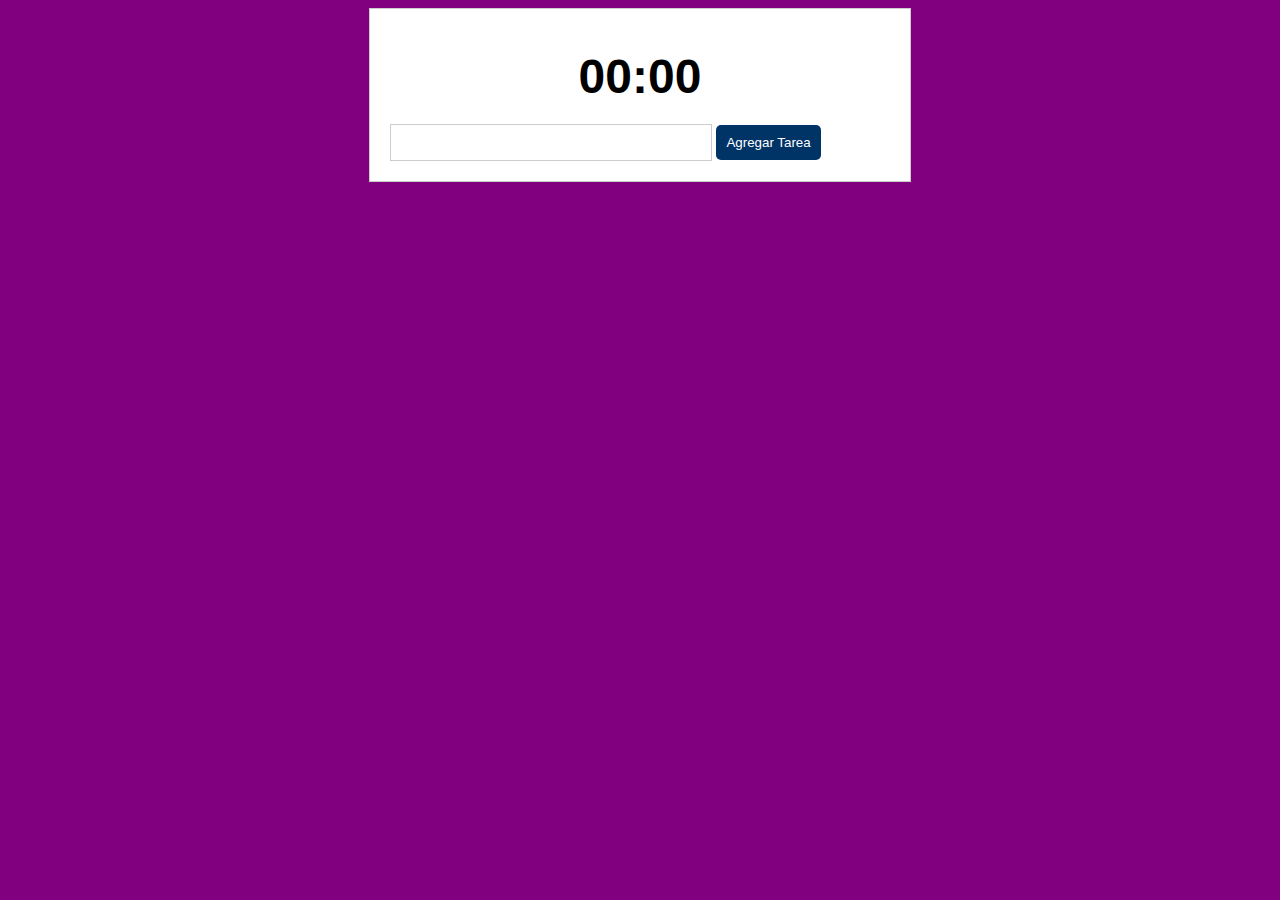
<file: pomodoro/index.html>
<!DOCTYPE html>
<html lang="en">
<head>
    <meta charset="UTF-8">
    <meta name="viewport" content="width=device-width, initial-scale=1.0">
    <title>Pomodoro</title>
    <link rel="stylesheet" href="main.css">
</head>
<body>
    <div id="app">
        <div id="time">
            <div id="value"></div>
            <div id="taskName"></div>
        </div>

        <div class="tasks-container">
            <div class="form">
                <form action="" id="form">
                    <input type="text" id="itTask">
                    <input type="submit" id="bAdd" value="Agregar Tarea">
                </form>
            </div>
            <div id="task">
                
            </div>
        </div>
    </div>
    <script src="main.js"></script>
</body>
</html>
</file>
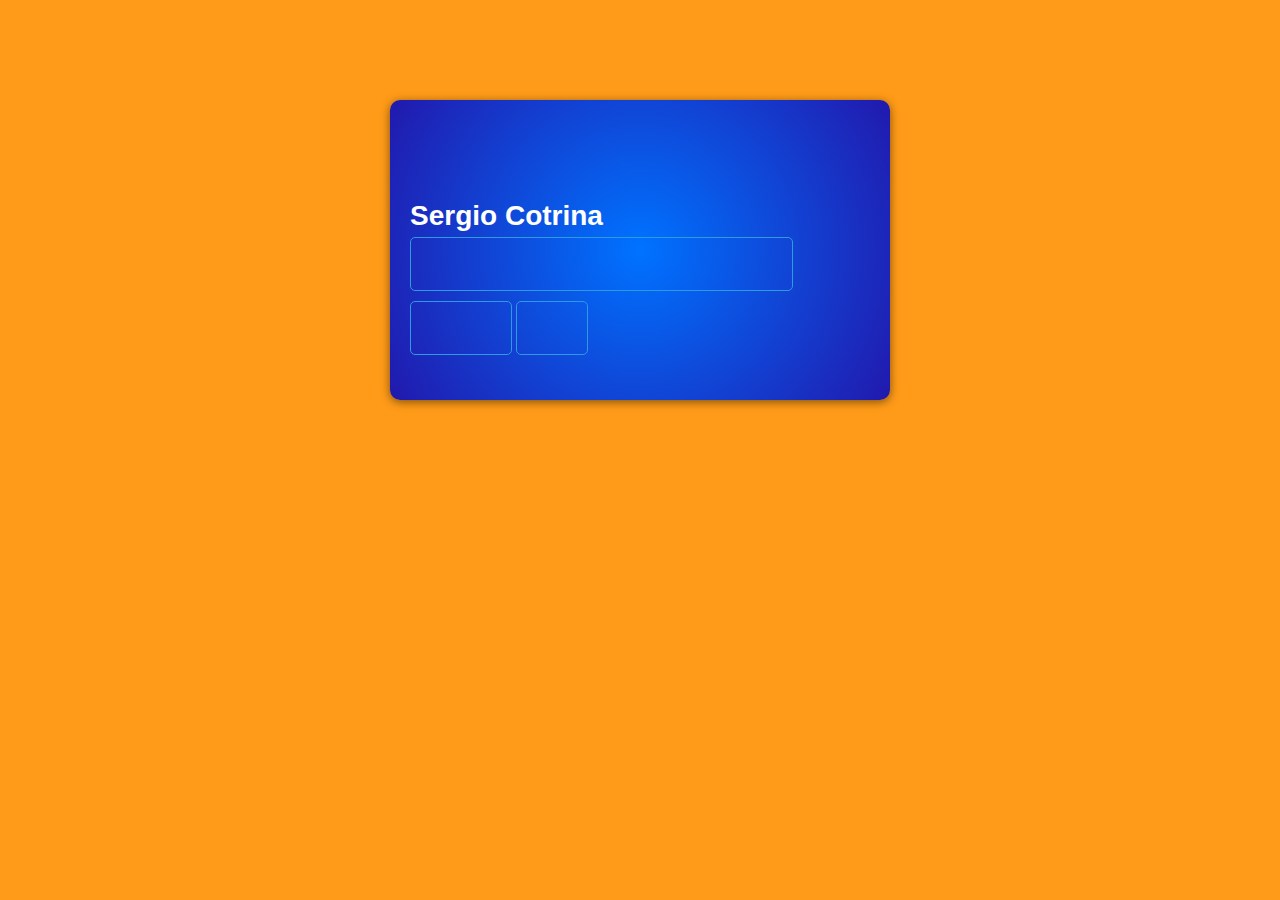
<file: JAVASCRIPT/input con mascara/index.html>
<!DOCTYPE html>
<html lang="en">
<head>
    <meta charset="UTF-8">
    <meta name="viewport" content="width=device-width, initial-scale=1.0">
    <title>Mascara</title>
    <link rel="stylesheet" href="main.css">
</head>
<body>
    <div id="app">
        <div class="card">
            <div class="holder">Sergio Cotrina</div>
            <input type="text" id="inputCard">
            <input type="text" id="inputDate">
            <input type="text" id="inputCVV">
        </div>
    </div>
    <script src="main.js"></script>
</body>
</html>
</file>
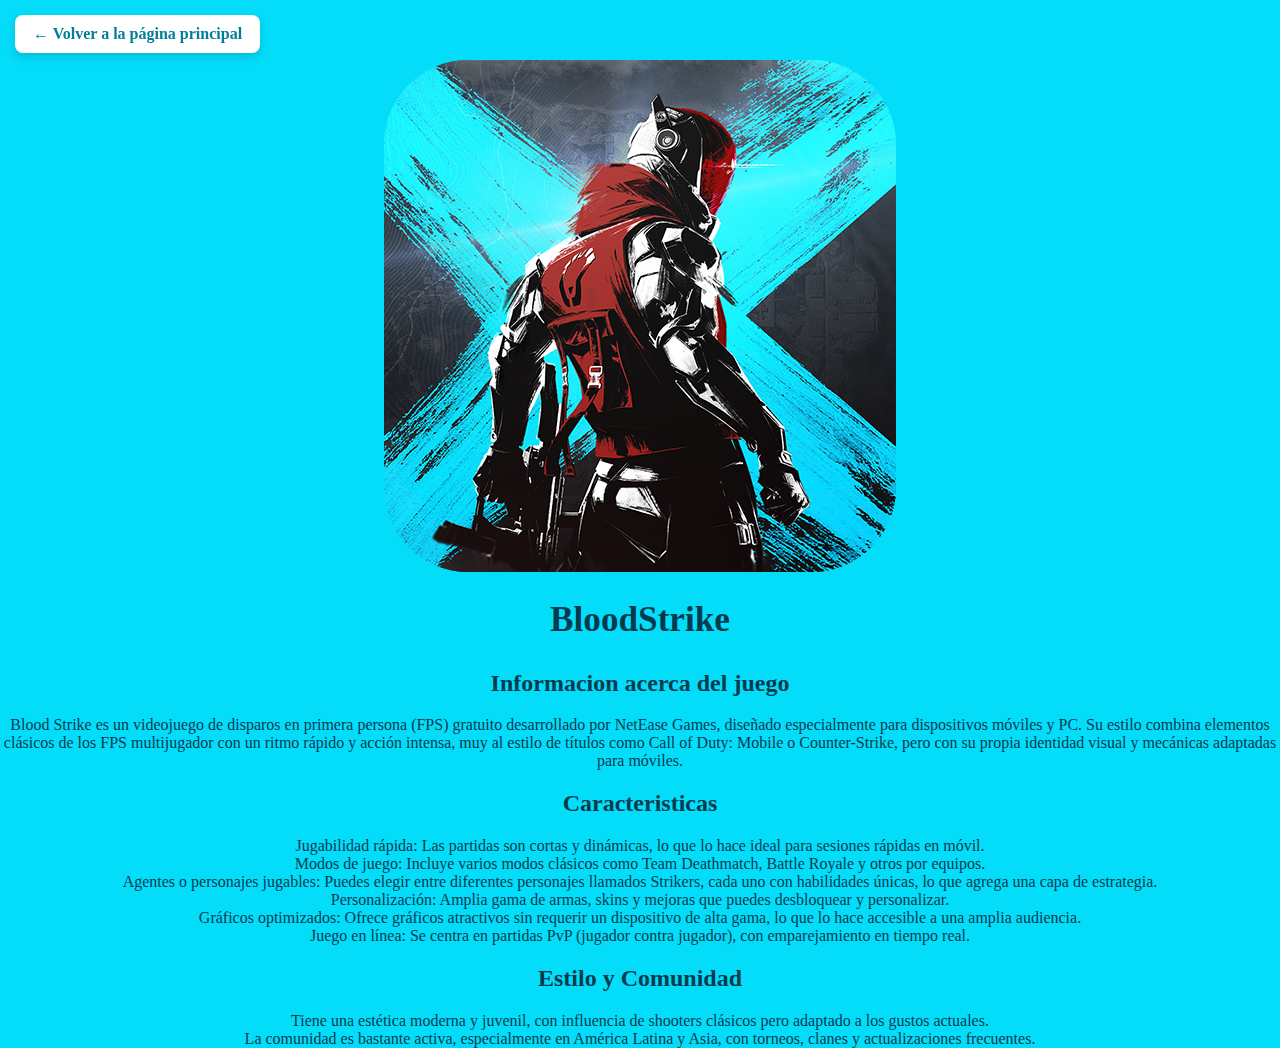
<file: HTML/pagina web principiante/bloodstrike.html>
<!DOCTYPE html>
<html lang="es">
<head>
    <meta charset="UTF-8">
    <meta name="viewport" content="width=device-width, initial-scale=1.0">
    <title>Bloodstrike</title>
    <link rel="stylesheet" href="style-bloodstrike.css">
    <a href="estructura.html" class="btn-volver">← Volver a la página principal</a>
    <link href="https://fonts.googleapis.com/css2?family=Poppins:wght@400;600&display=swap" rel="stylesheet">
</head>
<body>
    <img src="blood.jpg" alt="bloodstrike">
    <h1>BloodStrike</h1>
    <h2>Informacion acerca del juego</h2>
    <p>Blood Strike es un videojuego de disparos en primera persona (FPS) gratuito desarrollado por NetEase Games, diseñado especialmente para dispositivos móviles y PC. Su estilo combina elementos clásicos de los FPS multijugador con un ritmo rápido y acción intensa, muy al estilo de títulos como Call of Duty: Mobile o Counter-Strike, pero con su propia identidad visual y mecánicas adaptadas para móviles.</p>
    <h2>Caracteristicas</h2>
        <li>Jugabilidad rápida: Las partidas son cortas y dinámicas, lo que lo hace ideal para sesiones rápidas en móvil.</li>
        <li>Modos de juego: Incluye varios modos clásicos como Team Deathmatch, Battle Royale y otros por equipos.</li>
        <li>Agentes o personajes jugables: Puedes elegir entre diferentes personajes llamados Strikers, cada uno con habilidades únicas, lo que agrega una capa de estrategia.</li>
        <li>Personalización: Amplia gama de armas, skins y mejoras que puedes desbloquear y personalizar.</li>
        <li>Gráficos optimizados: Ofrece gráficos atractivos sin requerir un dispositivo de alta gama, lo que lo hace accesible a una amplia audiencia.</li>
        <li>Juego en línea: Se centra en partidas PvP (jugador contra jugador), con emparejamiento en tiempo real.</li>
    <h2>Estilo y Comunidad</h2>
        <li>Tiene una estética moderna y juvenil, con influencia de shooters clásicos pero adaptado a los gustos actuales.</li>
        <li>La comunidad es bastante activa, especialmente en América Latina y Asia, con torneos, clanes y actualizaciones frecuentes.</li>
</body>
</html>
</file>
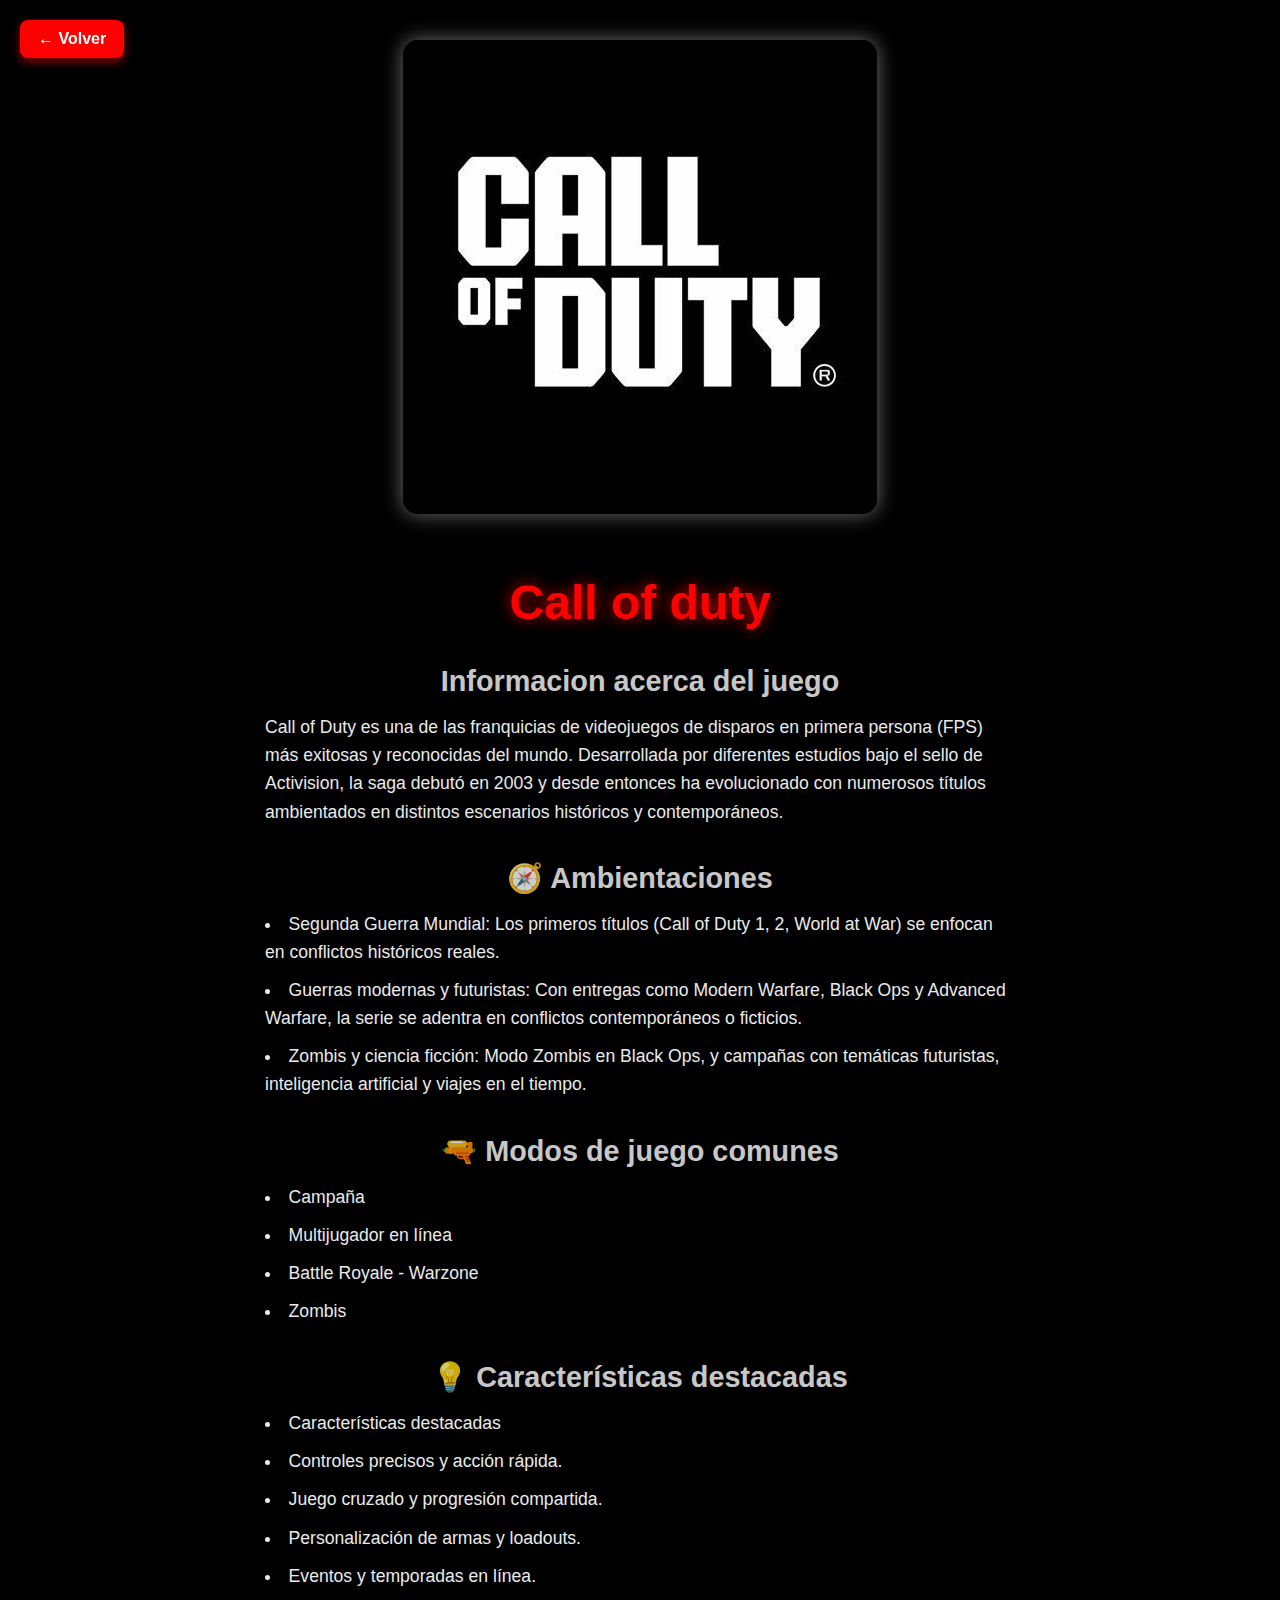
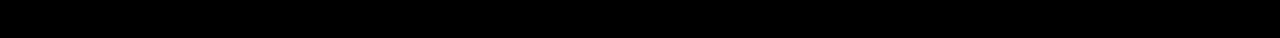
<file: HTML/pagina web principiante/callofduty.html>
<!DOCTYPE html>
<html lang="es">
<head>
    <meta charset="UTF-8">
    <meta name="viewport" content="width=device-width, initial-scale=1.0">
    <title>Call of duty</title>
    <link rel="stylesheet" href="style-callofduty.css">
</head>
<body>
    <a href="estructura.html" class="btn-volver">← Volver</a>


    <img src="callofduty.jpg" alt="Call of duty">
    <h1>Call of duty</h1>
    <h2>Informacion acerca del juego</h2>
    <p>Call of Duty es una de las franquicias de videojuegos de disparos en primera persona (FPS) más exitosas y reconocidas del mundo. Desarrollada por diferentes estudios bajo el sello de Activision, la saga debutó en 2003 y desde entonces ha evolucionado con numerosos títulos ambientados en distintos escenarios históricos y contemporáneos.</p>
    <h2>🧭 Ambientaciones</h2>
        <li>Segunda Guerra Mundial: Los primeros títulos (Call of Duty 1, 2, World at War) se enfocan en conflictos históricos reales.</li>
        <li>Guerras modernas y futuristas: Con entregas como Modern Warfare, Black Ops y Advanced Warfare, la serie se adentra en conflictos contemporáneos o ficticios.</li>
        <li>Zombis y ciencia ficción: Modo Zombis en Black Ops, y campañas con temáticas futuristas, inteligencia artificial y viajes en el tiempo.</li>
    <h2>🔫 Modos de juego comunes</h2>
        <li>Campaña</li>
        <li>Multijugador en línea</li>
        <li>Battle Royale - Warzone</li>
        <li>Zombis</li>
    <h2>💡 Características destacadas</h2>
        <li>Características destacadas</li>
        <li>Controles precisos y acción rápida.</li>
        <li>Juego cruzado y progresión compartida.</li>
        <li>Personalización de armas y loadouts.</li>
        <li>Eventos y temporadas en línea.</li>
</body>
</html>
</file>
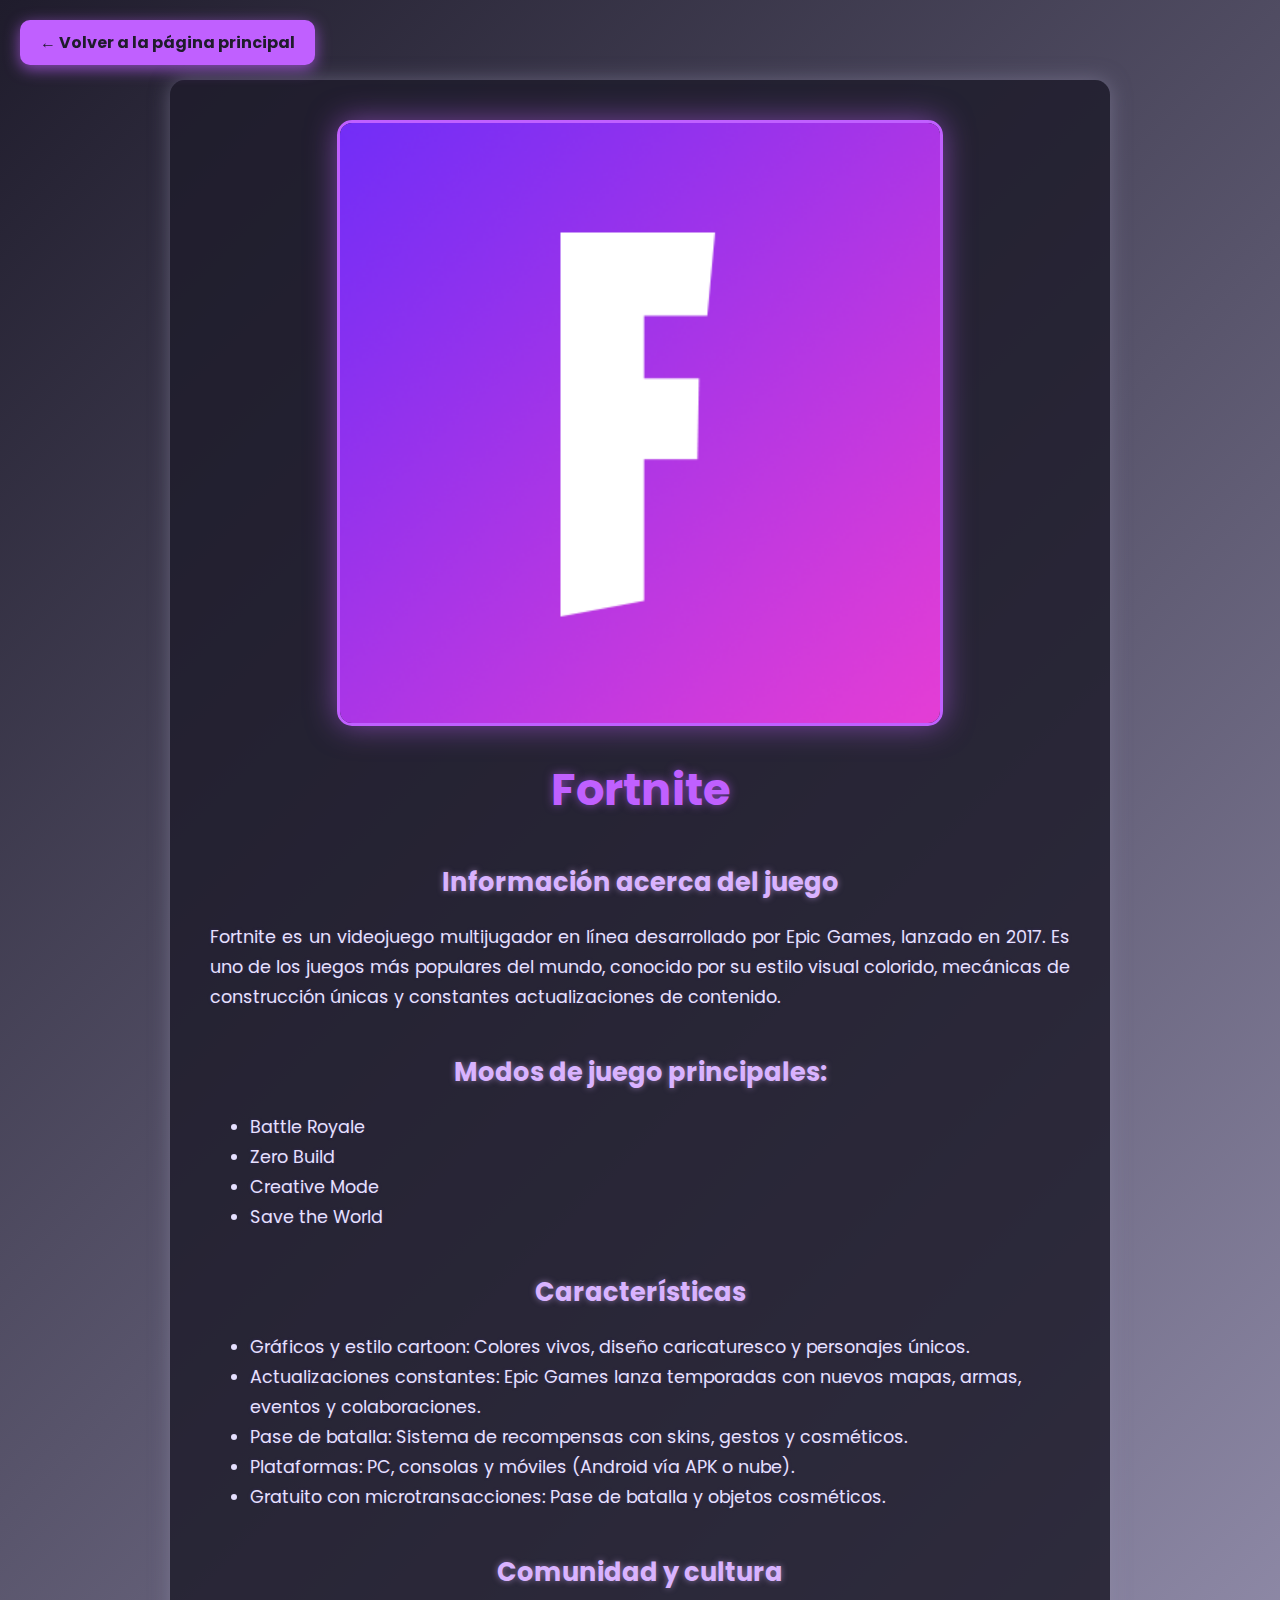
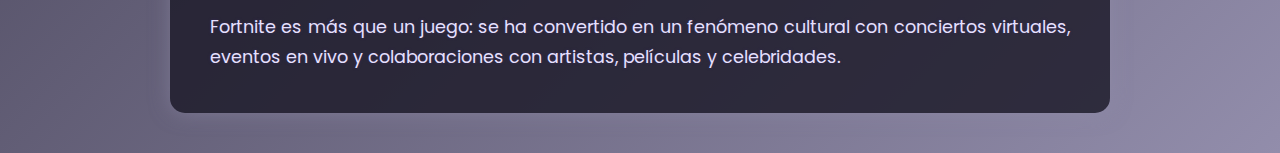
<file: HTML/pagina web principiante/Fortnite.html>
<!DOCTYPE html>
<html lang="es">
<head>
  <meta charset="UTF-8" />
  <meta name="viewport" content="width=device-width, initial-scale=1.0" />
  <title>Fortnite</title>
  <link rel="stylesheet" href="style-fortnite.css" />
  <link href="https://fonts.googleapis.com/css2?family=Poppins:wght@400;700&display=swap" rel="stylesheet" />
</head>
<body>
  <!-- Botón Volver -->
  <a href="estructura.html" class="btn-volver">← Volver a la página principal</a>

  <main class="contenido">
    <img src="uoy4PHF2_400x400.jpg" alt="Fortnite" class="banner" />

    <h1>Fortnite</h1>
    <h2>Información acerca del juego</h2>
    <p>
      Fortnite es un videojuego multijugador en línea desarrollado por Epic Games, lanzado en 2017. Es uno de los juegos más populares del mundo, conocido por su estilo visual colorido, mecánicas de construcción únicas y constantes actualizaciones de contenido.
    </p>

    <h2>Modos de juego principales:</h2>
    <ul>
      <li>Battle Royale</li>
      <li>Zero Build</li>
      <li>Creative Mode</li>
      <li>Save the World</li>
    </ul>

    <h2>Características</h2>
    <ul>
      <li>Gráficos y estilo cartoon: Colores vivos, diseño caricaturesco y personajes únicos.</li>
      <li>Actualizaciones constantes: Epic Games lanza temporadas con nuevos mapas, armas, eventos y colaboraciones.</li>
      <li>Pase de batalla: Sistema de recompensas con skins, gestos y cosméticos.</li>
      <li>Plataformas: PC, consolas y móviles (Android vía APK o nube).</li>
      <li>Gratuito con microtransacciones: Pase de batalla y objetos cosméticos.</li>
    </ul>

    <h2>Comunidad y cultura</h2>
    <p>
      Fortnite es más que un juego: se ha convertido en un fenómeno cultural con conciertos virtuales, eventos en vivo y colaboraciones con artistas, películas y celebridades.
    </p>
  </main>
</body>
</html>
</file>
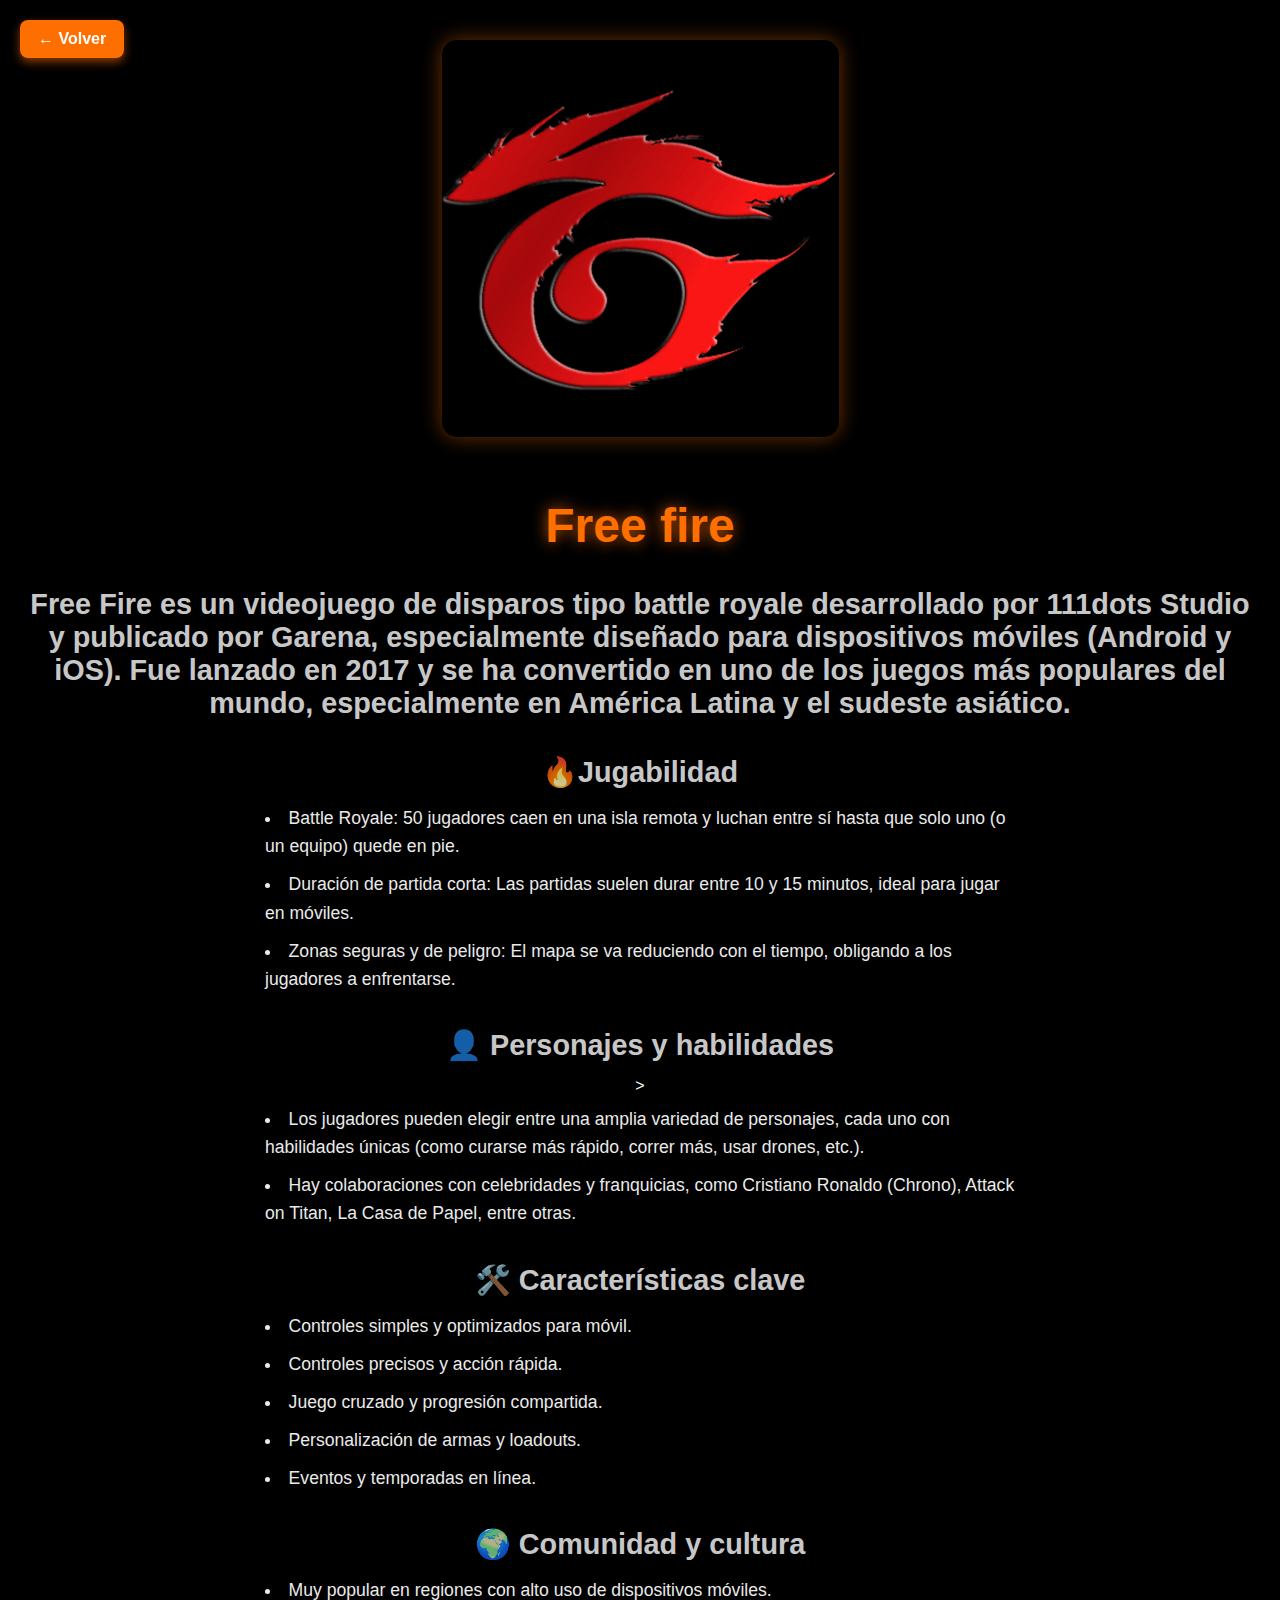
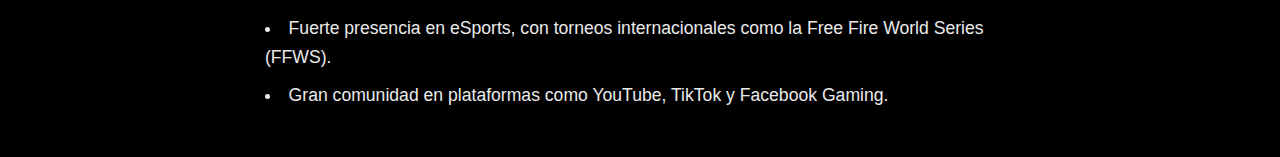
<file: HTML/pagina web principiante/freefire.html>
<!DOCTYPE html>
<html lang="es">
<head>
    <meta charset="UTF-8">
    <meta name="viewport" content="width=device-width, initial-scale=1.0">
    <title>Free fire</title>
    <link rel="stylesheet" href="style-freefire.css">
</head>
<body>
    <a href="estructura.html" class="btn-volver">← Volver</a>
    <img src="free fire.png" alt="free fire">
    <h1>Free fire</h1>
    <h2>Free Fire es un videojuego de disparos tipo battle royale desarrollado por 111dots Studio y publicado por Garena, especialmente diseñado para dispositivos móviles (Android y iOS). Fue lanzado en 2017 y se ha convertido en uno de los juegos más populares del mundo, especialmente en América Latina y el sudeste asiático.</p>
    <h2> 🔥Jugabilidad</h2>
        <li>Battle Royale: 50 jugadores caen en una isla remota y luchan entre sí hasta que solo uno (o un equipo) quede en pie.</li>
        <li>Duración de partida corta: Las partidas suelen durar entre 10 y 15 minutos, ideal para jugar en móviles.</li>
        <li>Zonas seguras y de peligro: El mapa se va reduciendo con el tiempo, obligando a los jugadores a enfrentarse.</li>
    <h2>👤 Personajes y habilidades</h2>>
        <li>Los jugadores pueden elegir entre una amplia variedad de personajes, cada uno con habilidades únicas (como curarse más rápido, correr más, usar drones, etc.).</li>
        <li>Hay colaboraciones con celebridades y franquicias, como Cristiano Ronaldo (Chrono), Attack on Titan, La Casa de Papel, entre otras.</li>
    <h2>🛠️ Características clave</h2>
        <li>Controles simples y optimizados para móvil.</li>
        <li>Controles precisos y acción rápida.</li>
        <li>Juego cruzado y progresión compartida.</li>
        <li>Personalización de armas y loadouts.</li>
        <li>Eventos y temporadas en línea.</li>
    <h2>🌍 Comunidad y cultura</h2>
        <li>Muy popular en regiones con alto uso de dispositivos móviles.</li>
        <li>Fuerte presencia en eSports, con torneos internacionales como la Free Fire World Series (FFWS).</li>
        <li>Gran comunidad en plataformas como YouTube, TikTok y Facebook Gaming.</li>
</body>
</html>
</file>
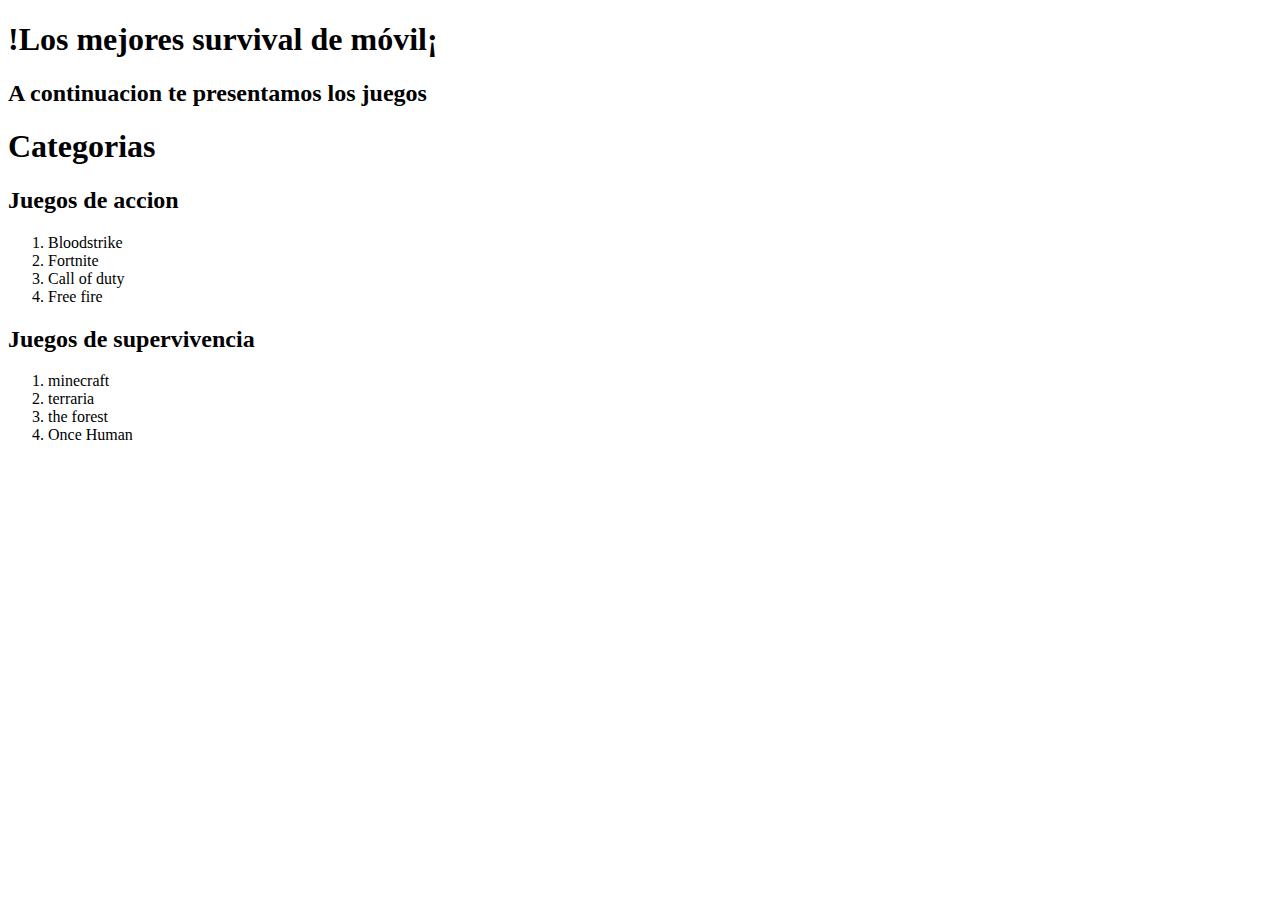
<file: HTML/pagina web principiante/JuegosSupervivencia.html>
<!DOCTYPE html>
<html lang="es">
<head>
    <meta charset="UTF-8">
    <meta name="viewport" content="width=device-width, initial-scale=1.0">
    <title>Supervivencia</title>
</head>
<body>
    <h1>!Los mejores survival de móvil¡</h1>
    <h2>A continuacion te presentamos los juegos</h2>
    <h1>Categorias</h1>
    <h2>Juegos de accion</h2>
    <ol>
        <li>Bloodstrike</li>
        <li>Fortnite</li>
        <li>Call of duty</li>
        <li>Free fire</li>
    </ol>
    <h2>Juegos de supervivencia</h2>
    <ol>
        <li>minecraft</li>
        <li>terraria</li>
        <li>the forest</li>
        <li>Once Human</li>
    </ol>
</body>
</html>
</file>
<file: pomodoro/main.css>
body{
    font-family: Arial, Helvetica, sans-serif;
    background-color: purple;
}
#app{
    background-color: white;
    width: 500px;
    margin: 0 auto;
    border: solid 1px #ccc;
    padding: 20px;
}
#time {
    text-align: center;
    padding: 20px 0;
}
#time #value{
    font-size: 48px;
    font-weight: bolder;
}
input[type="text"]{
    padding: 10px;
    border: solid 1px #ccc;
    width: 300px;
}
button, input[type="submit"]{
    border: none;
    background-color: #003366;
    color: white;
    padding: 10px;
    border-radius: 5px;
}
#tasks{
    display: flex;
    flex-direction: column;
    gap: 10px;
    margin-top: 10px;
}
.task{
    display: flex;
    gap: 10px;
    align-items: center;
}
.task .completed{
    display: flex;
    align-items: center;
    gap: 10px;
}
.done{
    display: inline-block;
    padding: 5px;
    background-color: #ccc;
}
</file>
<file: JAVASCRIPT/input con mascara/main.css>
body{
    font-family: Arial, Helvetica, sans-serif;
    background-color: rgb(255,155,24);
}
.card {
    width: 500px;
    height: 300px;
    border-radius: 10px;
    padding: 50px 20px 0 20px;
    box-sizing: border-box;
    background: radial-gradient(
        circle,
        rgba(0,114,255,1) 1%,
        rgba(33,25,173,1) 100%
    );
    margin: 100px auto;
    box-shadow: 0 2px 10px rgba(0,0,0,0.5);
}
.card input{
    font-size: 28px;
    padding: 10px;
    border: solid 1px rgb(45,154,226);
    color: white;
    border-radius: 5px;
    background-color: transparent;
    margin: 5px 0;
    outline: none;
}
.holder{
    color: white;
    font-weight: bold;
    font-size: 28px;
    padding-top: 50px;
}
.card #inputDate{
    width: 80px;
}
.card #inputCVV{
    width: 50px;
}
</file>
<file: HTML/pagina web principiante/style-bloodstrike.css>
body {
    background-color: rgb(4, 221, 250);
    font-family: 'Times New Roman', Times, serif;
    text-align: center;
    margin: 0;
    padding-top: 60px; /* deja espacio para el botón fijo */
    color: #053b4f;
}

/* Estilo del título */
h1 {
    font-family: 'Times New Roman', Times, serif;
    font-size: 2.2em;
    margin-bottom: 30px;
}

/* === Botón fijo en la esquina superior izquierda === */
.btn-volver {
    position: fixed;
    top: 15px;
    left: 15px;
    background-color: #ffffff;
    color: #027e9b;
    padding: 10px 18px;
    text-decoration: none;
    font-weight: bold;
    border-radius: 8px;
    box-shadow: 0 4px 10px rgba(0, 0, 0, 0.15);
    transition: all 0.3s ease;
    z-index: 1000;
}

.btn-volver:hover {
    background-color: #e0f7fa;
    color: #014f63;
    transform: translateY(-2px);
}
.fade-in {
  opacity: 0;
  animation: fadeIn 1s forwards;
}

@keyframes fadeIn {
  to { opacity: 1; }
}
@media (max-width: 600px) {
  body {
    padding: 20px;
  }

  h1 {
    font-size: 1.5em;
  }

  .btn-volver {
    padding: 8px 14px;
    font-size: 14px;
  }
}
</file>
<file: HTML/pagina web principiante/style-callofduty.css>
/* === ESTILOS GENERALES === */
body {
  background-color: #000000; /* Fondo negro */
  color: #ffffff;            /* Texto blanco */
  font-family: 'Segoe UI', Tahoma, Geneva, Verdana, sans-serif;
  margin: 0;
  padding: 40px 20px;
  text-align: center;
}

/* === BOTÓN VOLVER === */
.btn-volver {
  position: fixed;
  top: 20px;
  left: 20px;
  background-color: #ff0000;
  color: #ffffff;
  padding: 10px 18px;
  border-radius: 8px;
  text-decoration: none;
  font-weight: bold;
  box-shadow: 0 4px 10px #ff000088;
  z-index: 1000;
  transition: background-color 0.3s ease, transform 0.2s;
}

.btn-volver:hover {
  background-color: #cc0000;
  transform: scale(1.05);
}

/* === CONTENEDOR PRINCIPAL === */
main.contenido {
  max-width: 900px;
  margin: 0 auto;
  background: rgba(30, 30, 30, 0.85);
  padding: 30px 40px;
  border-radius: 12px;
  box-shadow: 0 0 20px #1a1a1a;
}

/* === IMAGEN DEL JUEGO === */
img {
  max-width: 100%;
  height: auto;
  border-radius: 15px;
  box-shadow: 0 0 20px #ffffff70;
  margin-bottom: 25px;
}

/* === TÍTULOS === */
h1 {
  font-size: 3em;
  margin-bottom: 10px;
  color: #ff0000;
  text-shadow: 0 0 15px #ff0000cc;
}

h2 {
  font-size: 1.8em;
  margin-top: 35px;
  margin-bottom: 15px;
  color: #ffffffcc;
  text-shadow: 0 0 8px #000000cc;
}

/* === PÁRRAFOS Y LISTAS === */
p, li {
  font-size: 1.1em;
  line-height: 1.6;
  margin: 10px 0;
  max-width: 750px;
  margin-left: auto;
  margin-right: auto;
  text-align: left;
  color: #eaeaea;
  text-shadow: 0 0 2px #000000bb;
  list-style-position: inside;
}

li {
  margin-bottom: 8px;
}

/* === RESPONSIVE === */
@media (max-width: 600px) {
  body {
    padding: 20px 10px;
  }
  h1 {
    font-size: 2.4em;
  }
  h2 {
    font-size: 1.4em;
  }
}
</file>
<file: HTML/pagina web principiante/style-fortnite.css>
/* === GENERAL === */
body {
  background: linear-gradient(135deg, #1f1c2c 0%, #928dab 100%);
  color: #f0e9ff;
  font-family: 'Poppins', sans-serif;
  margin: 0;
  padding: 0;
}

/* === CONTENIDO PRINCIPAL === */
main.contenido {
  max-width: 900px;
  margin: 80px auto 40px;
  padding: 20px;
  text-align: center;
  background: rgba(31, 28, 44, 0.85);
  border-radius: 15px;
  box-shadow: 0 0 20px rgba(146, 141, 171, 0.5);
}

/* === TÍTULOS === */
h1 {
  font-size: 2.8em;
  color: #c060ff; /* Morado neón */
  margin-bottom: 10px;
  text-shadow: 0 0 10px #c060ff88;
}

h2 {
  font-size: 1.6em;
  color: #d9b3ff; /* Lila claro */
  margin-top: 40px;
  text-shadow: 0 0 6px #d9b3ff88;
}

/* === PÁRRAFOS Y LISTAS === */
p, ul {
  font-size: 1.1em;
  line-height: 1.7;
  text-align: justify;
  margin: 20px auto;
  padding: 0 20px;
  color: #e6e0ff;
  text-shadow: 0 0 3px #382c5a;
}

ul {
  list-style-type: disc;
  margin-left: 40px;
  text-align: left;
}

/* === IMAGEN DEL JUEGO === */
.banner {
  width: 100%;
  max-width: 600px;
  border-radius: 15px;
  margin: 20px auto;
  display: block;
  box-shadow: 0 0 30px #c060ff88;
  border: 3px solid #c060ff;
}

/* === BOTÓN VOLVER === */
.btn-volver {
  position: fixed;
  top: 20px;
  left: 20px;
  background-color: #c060ff; /* Morado neón */
  color: #1f1c2c;
  padding: 10px 20px;
  border-radius: 10px;
  text-decoration: none;
  font-weight: 700;
  box-shadow: 0 4px 15px #c060ffaa;
  z-index: 1000;
  transition: background-color 0.3s ease, color 0.3s ease;
}

.btn-volver:hover {
  background-color: #a040db;
  color: #f0e9ff;
  box-shadow: 0 0 25px #a040dbcc;
}
</file>
<file: HTML/pagina web principiante/style-freefire.css>
/* === ESTILOS GENERALES === */
body {
  background-color: #000000; /* Fondo oscuro */
  color: #ffffff;            /* Texto claro */
  font-family: 'Segoe UI', Tahoma, Geneva, Verdana, sans-serif;
  margin: 0;
  padding: 40px 20px;
  text-align: center;
}

/* === BOTÓN VOLVER === */
.btn-volver {
  position: fixed;
  top: 20px;
  left: 20px;
  background-color: #ff6f00;
  color: #ffffff;
  padding: 10px 18px;
  border-radius: 8px;
  text-decoration: none;
  font-weight: bold;
  box-shadow: 0 4px 10px #ff6f0088;
  z-index: 1000;
  transition: background-color 0.3s ease, transform 0.2s;
}

.btn-volver:hover {
  background-color: #e65100;
  transform: scale(1.05);
}

/* === CONTENIDO PRINCIPAL === */
main.contenido {
  max-width: 900px;
  margin: 0 auto;
  background: rgba(30, 30, 30, 0.85);
  padding: 30px 40px;
  border-radius: 12px;
  box-shadow: 0 0 20px #ff6f0033;
}

/* === IMAGEN DEL JUEGO === */
img {
  max-width: 100%;
  height: auto;
  border-radius: 15px;
  box-shadow: 0 0 20px #ff6f0070;
  margin-bottom: 25px;
}

/* === TÍTULOS === */
h1 {
  font-size: 3em;
  margin-bottom: 10px;
  color: #ff6f00;
  text-shadow: 0 0 15px #ff6f00cc;
}

h2 {
  font-size: 1.8em;
  margin-top: 35px;
  margin-bottom: 15px;
  color: #ffffffcc;
  text-shadow: 0 0 8px #000000cc;
}

/* === PÁRRAFOS Y LISTAS === */
p, li {
  font-size: 1.1em;
  line-height: 1.6;
  margin: 10px 0;
  max-width: 750px;
  margin-left: auto;
  margin-right: auto;
  text-align: left;
  color: #eaeaea;
  text-shadow: 0 0 2px #000000bb;
  list-style-position: inside;
}

li {
  margin-bottom: 8px;
}

/* === RESPONSIVE === */
@media (max-width: 600px) {
  body {
    padding: 20px 10px;
  }
  h1 {
    font-size: 2.4em;
  }
  h2 {
    font-size: 1.4em;
  }
}
</file>
